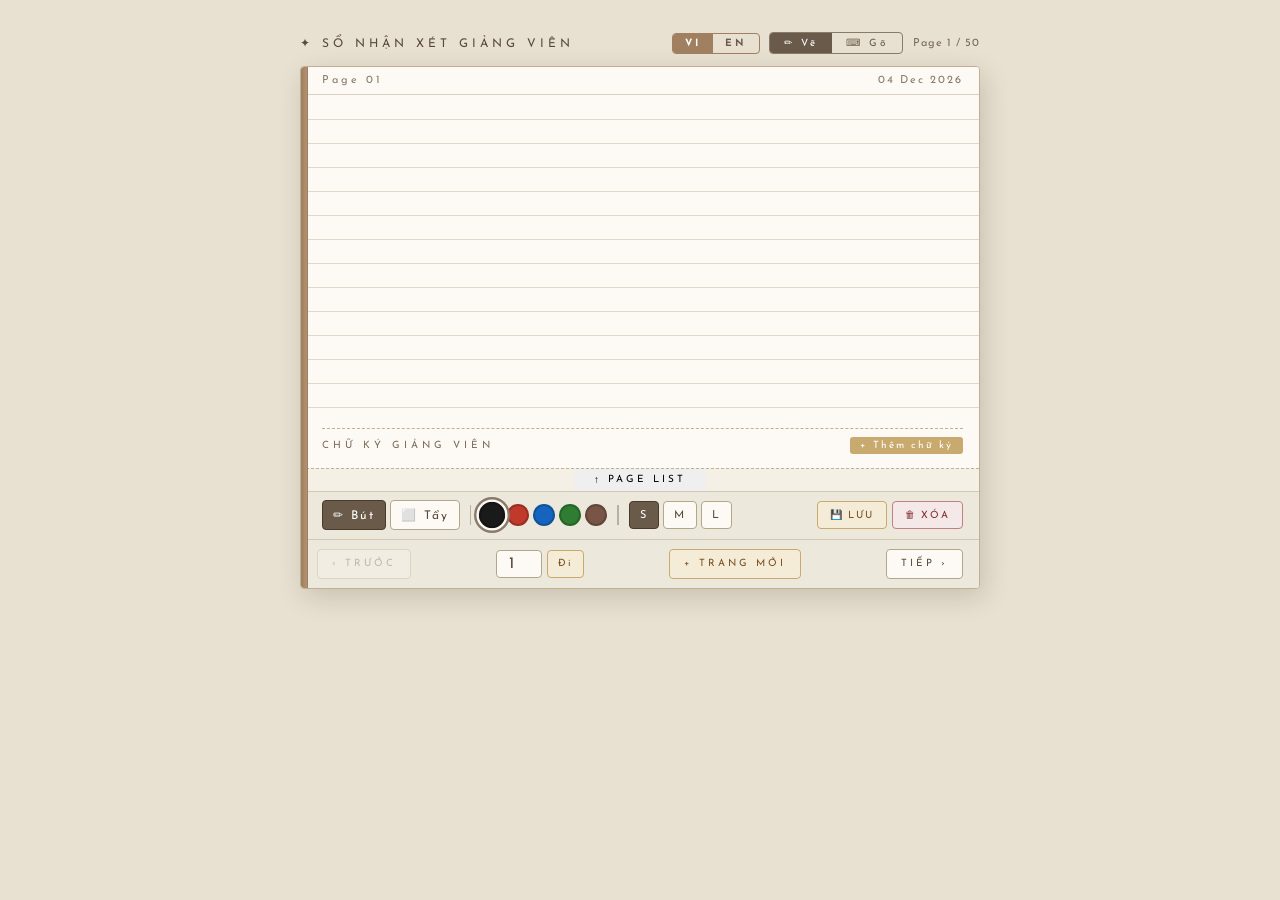
<file: quest book/indexbook.html>
<!doctype html>
<html lang="en">
  <head>
    <meta charset="UTF-8" />
    <meta name="viewport" content="width=device-width, initial-scale=1.0" />
    <title>Lecturer's Feedback Book</title>
    <link
      href="https://fonts.googleapis.com/css2?family=Cormorant+Garamond:ital,wght@0,300;1,300&family=Josefin+Sans:wght@300;400&display=swap"
      rel="stylesheet"
    />
    <link rel="stylesheet" href="style.css" />
  </head>
  <body>
    <div class="book-wrap">
      <!-- ── HEADER ── -->
      <div class="book-header">
        <span class="book-label" id="lbLabel">✦ Lecturer's Feedback Book</span>
        <div class="book-right">
          <!-- VI / EN toggle -->
          <div class="lang-toggle">
            <button class="lang-btn active" id="lbVI">VI</button>
            <button class="lang-btn" id="lbEN">EN</button>
          </div>

          <!-- Draw / Type toggle -->
          <div class="mode-toggle">
            <button class="mode-btn active" id="btnDraw">✏ Vẽ</button>
            <button class="mode-btn" id="btnType">⌨ Gõ</button>
          </div>

          <span class="page-indicator" id="pageInd">Page 1 / 50</span>
        </div>
      </div>

      <!-- ── NOTEBOOK ── -->
      <div class="book-stage">
        <div class="notebook" id="notebook">
          <div class="spine"></div>

          <!-- Page meta -->
          <div class="page-meta">
            <span class="page-num" id="pageNum">Page 01</span>
            <span class="page-date" id="pageDate"></span>
          </div>

          <!-- DRAW AREA -->
          <div class="draw-wrap" id="drawWrap">
            <div class="ruled-lines" id="ruledLines"></div>
            <canvas id="draw-canvas"></canvas>
          </div>

          <!-- TYPE AREA -->
          <div class="type-wrap" id="typeWrap">
            <textarea
              class="type-area"
              id="typeArea"
              placeholder="Bắt đầu nhập ghi chú, nhận xét...&#10;&#10;Chuyển sang chế độ Vẽ để viết tay."
            ></textarea>
            <p class="char-count" id="charCount">0 ký tự</p>
          </div>

          <!-- SIGNATURE SECTION -->
          <div class="sig-section">
            <div class="sig-header">
              <span class="sig-label" id="sigLabel">Chữ ký giảng viên</span>
              <button class="sig-toggle" id="sigToggle">+ Thêm chữ ký</button>
            </div>
            <div class="sig-canvas-wrap" id="sigWrap">
              <canvas id="sig-canvas" height="80"></canvas>
              <div class="sig-actions">
                <button class="sig-clear" id="sigClearBtn">Xóa</button>
              </div>
            </div>
          </div>
          <!--PAGE LIST PANEL-->
          <div class="panel-toggle-bar" id="panelToggleBar">
            <button class="panel-toggle-btn" id="panelToggleBtn">
              <span class="panel-toggle-icon" id="panelToggleIcon">↑</span>
              <span id="panelToggleLabel">Page list</span>
            </button>
          </div>
          <div class="page-panel" id="pagePanel">
            <div class="page-panel-inner" id="pagePanelInner"></div>
          </div>

          <!--TOOLBAR DRAW-->
          <div class="toolbar" id="toolbarDraw">
            <div class="tool-group">
              <button class="tb-btn active" id="penBtn">✏ Bút</button>
              <button class="tb-btn" id="eraserBtn">⬜ Tẩy</button>
            </div>

            <div class="tool-sep"></div>

            <div class="tool-group" id="colorGroup">
              <div
                class="color-dot active"
                data-color="#1a1a1a"
                style="background: #1a1a1a"
                title="Đen"
              ></div>
              <div
                class="color-dot"
                data-color="#c0392b"
                style="background: #c0392b"
                title="Đỏ"
              ></div>
              <div
                class="color-dot"
                data-color="#1565c0"
                style="background: #1565c0"
                title="Xanh dương"
              ></div>
              <div
                class="color-dot"
                data-color="#2e7d32"
                style="background: #2e7d32"
                title="Xanh lá"
              ></div>
              <div
                class="color-dot"
                data-color="#795548"
                style="background: #795548"
                title="Nâu"
              ></div>
            </div>

            <div class="tool-sep"></div>

            <div class="tool-group" id="sizeGroup">
              <button class="size-btn active" data-size="2">S</button>
              <button class="size-btn" data-size="4">M</button>
              <button class="size-btn" data-size="7">L</button>
            </div>

            <div class="action-group">
              <span class="saved-badge" id="savedBadge1">✓ Đã lưu</span>
              <button class="action-btn save" id="saveBtn1">
                💾 <span class="btn-text">Lưu</span>
              </button>
              <button class="action-btn clear" id="clearBtn1">
                🗑 <span class="btn-text">Xóa</span>
              </button>
            </div>
          </div>

          <!-- TOOLBAR TYPE -->
          <div class="toolbar" id="toolbarType" style="display: none">
            <div class="tool-group">
              <button class="tb-btn" id="boldBtn"><b>B</b></button>
              <button class="tb-btn" id="italicBtn" style="font-style: italic">
                I
              </button>
            </div>

            <div class="tool-sep"></div>

            <div class="tool-group" id="fontSizeGroup">
              <button
                class="size-btn active"
                data-fs="16"
                style="font-size: 13px"
              >
                A Vừa
              </button>
              <button class="size-btn" data-fs="20" style="font-size: 15px">
                A Lớn
              </button>
              <button class="size-btn" data-fs="13" style="font-size: 10px">
                A Nhỏ
              </button>
            </div>

            <div class="tool-sep"></div>

            <!-- Nút dịch -->
            <button class="action-btn translate" id="translateBtn">
              🌐 <span class="btn-text">Dịch</span>
            </button>

            <div class="action-group">
              <span class="saved-badge" id="savedBadge2">✓ Đã lưu</span>
              <button class="action-btn save" id="saveBtn2">
                💾 <span class="btn-text">Lưu</span>
              </button>
              <button class="action-btn clear" id="clearBtn2">
                🗑 <span class="btn-text">Xóa</span>
              </button>
            </div>
          </div>

          <!-- KẾT QUẢ DỊCH -->
          <div class="translate-box" id="translateBox" style="display: none">
            <div class="translate-box-header">
              <span class="translate-box-lang" id="translateLang">ENGLISH</span>
              <button class="translate-close" id="translateClose">✕</button>
            </div>
            <p class="translate-result" id="translateResult"></p>
          </div>

          <!-- NAV -->
          <div class="book-nav">
            <button class="nav-btn" id="prevBtn" disabled>‹ Trước</button>
            <div class="page-jump">
              <input
                class="page-input"
                id="pageInput"
                type="number"
                min="1"
                max="50"
                value="1"
              />
              <button class="page-go" id="pageGo">Đi</button>
            </div>
            <button class="nav-btn add-page" id="addPageBtn">
              + Trang mới
            </button>
            <button class="nav-btn" id="nextBtn" disabled>Tiếp ›</button>
          </div>
        </div>
        <!-- end .notebook -->
      </div>
      <!-- end .book-stage -->
    </div>
    <!-- end .book-wrap -->

    <script src="sprict.js"></script>
  </body>
</html>
</file>
<file: quest book/style.css>
/* RESET */
*,
*::before,
*::after {
  box-sizing: border-box;
  margin: 0;
  padding: 0;
}

/* BODY*/
body {
  background: #e8e0d0;
  display: flex;
  align-items: flex-start;
  justify-content: center;
  min-height: 100vh;
  padding: 2rem 1rem;
  font-family: "Josefin Sans", sans-serif;
}

/*BOOK WRAP */
.book-wrap {
  width: 100%;
  max-width: 680px;
}

/*HEADER */
.book-header {
  display: flex;
  align-items: center;
  justify-content: space-between;
  margin-bottom: 0.75rem;
  flex-wrap: wrap;
  gap: 0.5rem;
}

.book-label {
  font-size: 12px;
  font-weight: 400;
  letter-spacing: 4px;
  color: #5a4a3a;
  text-transform: uppercase;
}

.book-right {
  display: flex;
  align-items: center;
  gap: 0.6rem;
  flex-wrap: wrap;
}

.page-indicator {
  font-size: 11px;
  color: #7a6a5a;
  letter-spacing: 1px;
}

/* LANG TOGGLE */
.lang-toggle {
  display: flex;
  border: 1.5px solid #a08060;
  border-radius: 4px;
  overflow: hidden;
}

.lang-btn {
  padding: 4px 12px;
  font-size: 10px;
  letter-spacing: 3px;
  border: none;
  background: transparent;
  cursor: pointer;
  color: #6a5a4a;
  font-family: "Josefin Sans", sans-serif;
  font-weight: 700;
  transition: 0.15s;
}

.lang-btn.active {
  background: #a08060;
  color: #fff;
}
.lang-btn:not(.active):hover {
  background: #d0c8b8;
}

/*MODE TOGGLE*/
.mode-toggle {
  display: flex;
  border: 1.5px solid #8a7a6a;
  border-radius: 4px;
  overflow: hidden;
}

.mode-btn {
  padding: 4px 14px;
  font-size: 10px;
  letter-spacing: 3px;
  border: none;
  background: transparent;
  cursor: pointer;
  color: #6a5a4a;
  font-family: "Josefin Sans", sans-serif;
  font-weight: 400;
  transition: 0.15s;
}

.mode-btn.active {
  background: #6a5a4a;
  color: #fff;
}
.mode-btn:not(.active):hover {
  background: #d0c8b8;
}

/* BOOK STAGE (perspective lật trang) */
.book-stage {
  perspective: 1400px;
  width: 100%;
}

/*NOTEBOOK*/
.notebook {
  background: #fdfaf5;
  border: 1.5px solid #c0b090;
  border-radius: 4px;
  overflow: hidden;
  display: flex;
  flex-direction: column;
  position: relative;
  box-shadow: 4px 8px 28px rgba(0, 0, 0, 0.14);
}

/* ── ANIMATION LẬT TRANG ── */
@keyframes flipLeft {
  0% {
    transform: rotateY(0deg);
    opacity: 1;
  }
  50% {
    transform: rotateY(-90deg);
    opacity: 0.1;
  }
  51% {
    transform: rotateY(90deg);
    opacity: 0.1;
  }
  100% {
    transform: rotateY(0deg);
    opacity: 1;
  }
}
@keyframes flipRight {
  0% {
    transform: rotateY(0deg);
    opacity: 1;
  }
  50% {
    transform: rotateY(90deg);
    opacity: 0.1;
  }
  51% {
    transform: rotateY(-90deg);
    opacity: 0.1;
  }
  100% {
    transform: rotateY(0deg);
    opacity: 1;
  }
}

.notebook.flip-left {
  animation: flipLeft 0.45s ease both;
}
.notebook.flip-right {
  animation: flipRight 0.45s ease both;
}

/* ── GÁY SỔ ── */
.spine {
  position: absolute;
  left: 0;
  top: 0;
  bottom: 0;
  width: 7px;
  background: linear-gradient(to right, #9a8060, #b89070);
  border-right: 1px solid #9a8060;
  z-index: 2;
}

/* PAGE META */
.page-meta {
  display: flex;
  align-items: center;
  padding: 0.5rem 1rem 0.5rem 1.3rem;
  border-bottom: 1.5px solid #d8d0c0;
  background: #fdfaf5;
}

.page-num {
  font-size: 11px;
  letter-spacing: 3px;
  color: #8a7a6a;
}
.page-date {
  font-size: 11px;
  letter-spacing: 2px;
  color: #8a7a6a;
  margin-left: auto;
}

/* DRAW MODE*/
.draw-wrap {
  position: relative;
  flex: 1;
  background: #fdfaf5;
}
.draw-wrap.hidden {
  display: none;
}

/* kẻ dòng */
.ruled-lines {
  position: absolute;
  inset: 0;
  left: 7px;
  pointer-events: none;
  overflow: hidden;
}
.ruled-line {
  position: absolute;
  left: 0;
  right: 0;
  height: 1px;
  background: #e0d8c8;
}

/* canvas */
#draw-canvas {
  display: block;
  width: 100%;
  cursor: crosshair;
  touch-action: none;
}

/* TYPE MODE*/
.type-wrap {
  display: none;
  flex: 1;
  flex-direction: column;
  padding: 0.75rem 1.25rem 0.5rem 1.5rem;
  background: #fdfaf5;
  min-height: 300px;
}
.type-wrap.active {
  display: flex;
}

.type-area {
  flex: 1;
  border: none;
  outline: none;
  background: transparent;
  font-family: "Cormorant Garamond", Georgia, serif;
  font-size: 16px;
  font-weight: 300;
  line-height: 2.2;
  color: #2a2018;
  resize: none;
  min-height: 260px;
  width: 100%;
  background-image: repeating-linear-gradient(
    transparent,
    transparent calc(2.2em - 1px),
    #e0d8c8 calc(2.2em - 1px),
    #e0d8c8 2.2em
  );
  background-size: 100% 2.2em;
  padding-top: 0.15em;
}
.type-area::placeholder {
  color: #b8a888;
}

.char-count {
  font-size: 10px;
  color: #9a8a7a;
  text-align: right;
  padding: 0.2rem 0 0;
  letter-spacing: 1px;
}

/* SIGNATURE */
.sig-section {
  border-top: 1.5px dashed #c0b090;
  margin: 0.5rem 1rem 0.5rem 1.3rem;
  padding-top: 0.5rem;
}
.sig-header {
  display: flex;
  align-items: center;
  justify-content: space-between;
  margin-bottom: 0.35rem;
}
.sig-label {
  font-size: 10px;
  letter-spacing: 4px;
  color: #7a6a5a;
  text-transform: uppercase;
}
.sig-toggle {
  font-size: 10px;
  letter-spacing: 2px;
  color: #fff;
  background: #c8a96e;
  border: none;
  border-radius: 3px;
  cursor: pointer;
  padding: 3px 10px;
  font-family: "Josefin Sans", sans-serif;
  transition: 0.15s;
}
.sig-toggle:hover {
  background: #a88848;
}

.sig-canvas-wrap {
  display: none;
}
.sig-canvas-wrap.open {
  display: block;
}

#sig-canvas {
  display: block;
  width: 100%;
  border: 1.5px solid #c8b890;
  border-radius: 3px;
  cursor: crosshair;
  touch-action: none;
  background: #fffdf8;
}
.sig-actions {
  display: flex;
  gap: 6px;
  margin-top: 0.35rem;
}
.sig-clear {
  font-size: 10px;
  letter-spacing: 2px;
  color: #fff;
  background: #c08080;
  border: none;
  border-radius: 3px;
  cursor: pointer;
  padding: 3px 10px;
  font-family: "Josefin Sans", sans-serif;
  transition: 0.15s;
}
.sig-clear:hover {
  background: #a06060;
}

/*TOOLBAR */
.toolbar {
  display: flex;
  align-items: center;
  gap: 6px;
  padding: 0.55rem 1rem 0.55rem 1.3rem;
  border-top: 1.5px solid #d0c8b0;
  background: #ede8dc;
  flex-wrap: wrap;
  overflow-x: hidden;
}

.tool-group {
  display: flex;
  align-items: center;
  gap: 4px;
}
.tool-sep {
  width: 1.5px;
  height: 20px;
  background: #b8b0a0;
  margin: 0 4px;
}

/* tool button */
.tb-btn {
  height: 30px;
  padding: 0 10px;
  border-radius: 4px;
  border: 1.5px solid #b0a888;
  background: #fdfaf5;
  cursor: pointer;
  font-size: 12px;
  font-weight: 400;
  color: #5a4a3a;
  font-family: "Josefin Sans", sans-serif;
  letter-spacing: 2px;
  transition: 0.15s;
}
.tb-btn:hover {
  background: #d8d0c0;
  border-color: #9a9080;
}
.tb-btn.active {
  background: #6a5a4a;
  border-color: #4a3a2a;
  color: #fff;
}

/* color dots */
.color-dot {
  width: 22px;
  height: 22px;
  border-radius: 50%;
  border: 2px solid rgba(0, 0, 0, 0.2);
  cursor: pointer;
  transition:
    transform 0.12s,
    box-shadow 0.12s;
  flex-shrink: 0;
}
.color-dot:hover {
  transform: scale(1.2);
}
.color-dot.active {
  transform: scale(1.2);
  box-shadow:
    0 0 0 2px #fdfaf5,
    0 0 0 4px #8a7a6a;
}

/* size buttons */
.size-btn {
  height: 28px;
  padding: 0 10px;
  border-radius: 4px;
  border: 1.5px solid #b0a888;
  background: #fdfaf5;
  cursor: pointer;
  font-size: 11px;
  font-weight: 400;
  letter-spacing: 2px;
  color: #5a4a3a;
  font-family: "Josefin Sans", sans-serif;
  transition: 0.15s;
}
.size-btn:hover {
  background: #d8d0c0;
  border-color: #9a9080;
}
.size-btn.active {
  background: #6a5a4a;
  border-color: #4a3a2a;
  color: #fff;
}

/* action buttons */
.action-group {
  display: flex;
  align-items: center;
  gap: 5px;
  margin-left: auto;
}

.saved-badge {
  font-size: 10px;
  color: #3a7a3a;
  background: #d8f0d8;
  border: 1.5px solid #90c890;
  border-radius: 3px;
  padding: 3px 8px;
  opacity: 0;
  transition: opacity 0.3s;
  letter-spacing: 1px;
  white-space: nowrap;
}
.saved-badge.show {
  opacity: 1;
}

.action-btn {
  height: 28px;
  padding: 0 12px;
  font-size: 10px;
  letter-spacing: 2px;
  text-transform: uppercase;
  border-radius: 4px;
  cursor: pointer;
  font-family: "Josefin Sans", sans-serif;
  font-weight: 400;
  white-space: nowrap;
  display: flex;
  align-items: center;
  gap: 4px;
  transition: 0.15s;
  border: 1.5px solid;
}
.action-btn.save {
  border-color: #c8a96e;
  background: #f5ecd8;
  color: #7a5020;
}
.action-btn.save:hover {
  background: #e8d8b8;
  border-color: #a08040;
}
.action-btn.clear {
  border-color: #c08080;
  background: #f5e8e8;
  color: #803030;
}
.action-btn.clear:hover {
  background: #e8d0d0;
  border-color: #a06060;
}
.action-btn.translate {
  border-color: #6090c0;
  background: #e8f0f8;
  color: #204060;
}
.action-btn.translate:hover {
  background: #d0e4f4;
}

/* TRANSLATE BOX*/
.translate-box {
  margin: 0 1rem 0.5rem 1.3rem;
  padding: 0.75rem;
  background: #f0f6ff;
  border: 1.5px solid #a0c0e0;
  border-radius: 4px;
}
.translate-box-header {
  display: flex;
  align-items: center;
  justify-content: space-between;
  margin-bottom: 0.5rem;
}
.translate-box-lang {
  font-size: 9px;
  letter-spacing: 4px;
  color: #5a8aaa;
  text-transform: uppercase;
}
.translate-close {
  font-size: 12px;
  color: #8a9aaa;
  background: none;
  border: none;
  cursor: pointer;
  transition: 0.15s;
}
.translate-close:hover {
  color: #4a6a8a;
}
.translate-result {
  font-family: "Cormorant Garamond", Georgia, serif;
  font-size: 15px;
  font-weight: 300;
  color: #2a3a4a;
  line-height: 1.8;
}

/* BOOK NAV */
.book-nav {
  display: flex;
  align-items: center;
  justify-content: space-between;
  padding: 0.55rem 1rem;
  border-top: 1.5px solid #d0c8b0;
  background: #ede8dc;
  flex-wrap: wrap;
  gap: 0.4rem;
}

.nav-btn {
  height: 30px;
  padding: 0 14px;
  font-size: 10px;
  letter-spacing: 3px;
  text-transform: uppercase;
  border-radius: 4px;
  border: 1.5px solid #b0a888;
  background: #fdfaf5;
  cursor: pointer;
  color: #5a4a3a;
  font-family: "Josefin Sans", sans-serif;
  font-weight: 400;
  transition: 0.15s;
}
.nav-btn:hover:not(:disabled) {
  background: #d8d0c0;
  border-color: #9a9080;
}
.nav-btn:disabled {
  opacity: 0.3;
  cursor: not-allowed;
}
.nav-btn.add-page {
  border-color: #c8a96e;
  background: #f5ecd8;
  color: #7a5020;
}
.nav-btn.add-page:hover {
  background: #e8d8b8;
  border-color: #a08040;
}

/* page jump */
.page-jump {
  display: flex;
  align-items: center;
  gap: 5px;
}
.page-input {
  width: 46px;
  height: 28px;
  border: 1.5px solid #b0a888;
  border-radius: 4px;
  background: #fdfaf5;
  font-size: 12px;
  text-align: center;
  color: #5a4a3a;
  font-family: "Josefin Sans", sans-serif;
  outline: none;
}
.page-input:focus {
  border-color: #c8a96e;
}
.page-go {
  height: 28px;
  padding: 0 10px;
  font-size: 10px;
  letter-spacing: 2px;
  border: 1.5px solid #c8a96e;
  border-radius: 4px;
  background: #f5ecd8;
  color: #7a5020;
  cursor: pointer;
  font-family: "Josefin Sans", sans-serif;
  transition: 0.15s;
}
.page-go:hover {
  background: #e8d8b8;
}

@media (max-width: 480px) {
  .tool-sep {
    display: none;
  }
  .action-btn .btn-text {
    display: none;
  }
  .action-group {
    gap: 3px;
  }
  .nav-btn {
    padding: 0 10px;
    letter-spacing: 2px;
  }
}

/* FIX MOBILE / TABLET */

/* Điện thoại nhỏ < 400px */
@media (max-width: 400px) {
  body {
    padding: 1rem 0.5rem;
  }

  .book-header {
    flex-direction: column;
    align-items: flex-start;
  }

  /* toolbar xuống 2 hàng gọn hơn */
  .toolbar {
    gap: 5px;
    padding: 0.5rem 0.75rem;
  }
  .tb-btn {
    padding: 0 8px;
    font-size: 11px;
  }
  .size-btn {
    padding: 0 7px;
  }

  /* nav xuống 2 hàng */
  .book-nav {
    justify-content: center;
    gap: 6px;
  }
  .nav-btn {
    flex: 1;
    justify-content: center;
    max-width: 90px;
  }
  .page-jump {
    width: 100%;
    justify-content: center;
  }

  /* color dots nhỏ lại tý */
  .color-dot {
    width: 18px;
    height: 18px;
  }
}

/* iPad / tablet 481px - 768px */
@media (min-width: 481px) and (max-width: 768px) {
  .book-wrap {
    max-width: 100%;
    padding: 0 0.5rem;
  }
  body {
    padding: 1.5rem 0.75rem;
  }
}
/*  (font < 16px bị zoom) */
.page-input {
  font-size: 16px;
}
/* PAGE LIST PANEL*/
.panel-toggle-bar {
  display: flex;
  justify-content: center;
  border-top: 1.5px dashed #c0b090;
  background: #f5f0e5;
}
.panel-toggle-btn {
  display: flex;
  align-items: center;
  justify-content: center;
  gap: 6px;
  padding: 5px 20px;
  font-size: 10px;
  font-weight: 400;
  letter-spacing: 3px;
  text-transform: uppercase;
  border: none;
  cursor: pointer;
  font-family: "josefin Sans", sans-serif;
  transition: 15s;
  user-select: none;
}
.pg-chip:hover {
  background: #e8e0d0;
  border-color: #a89060;
  color: #4a3a2a;
}
.pg-chip.current {
  background: #c8a96e;
  border-color: #a08040;
  color: #fff;
  font-weight: 700;
}
/* chấm nhỏ = trang có nội dung */
.pg-chip.has-content::after {
  content: "";
  position: absolute;
  top: 4px;
  right: 4px;
  width: 4px;
  height: 4px;
  border-radius: 50%;
  background: #c8a96e;
}
.pg-chip.current::after {
  background: #fff;
}

.page-panel::-webkit-scrollbar {
  width: 3px;
}
.page-panel::-webkit-scrollbar-thumb {
  background: #c8b890;
  border-radius: 2px;
}

@media (max-width: 480px) {
  .page-panel-inner {
    grid-template-columns: repeat(7, 1fr);
  }
  .pg-chip {
    height: 26px;
    font-size: 9px;
  }
}
@media (max-width: 360px) {
  .page-panel-inner {
    grid-template-columns: repeat(5, 1fr);
  }
}
</file>
